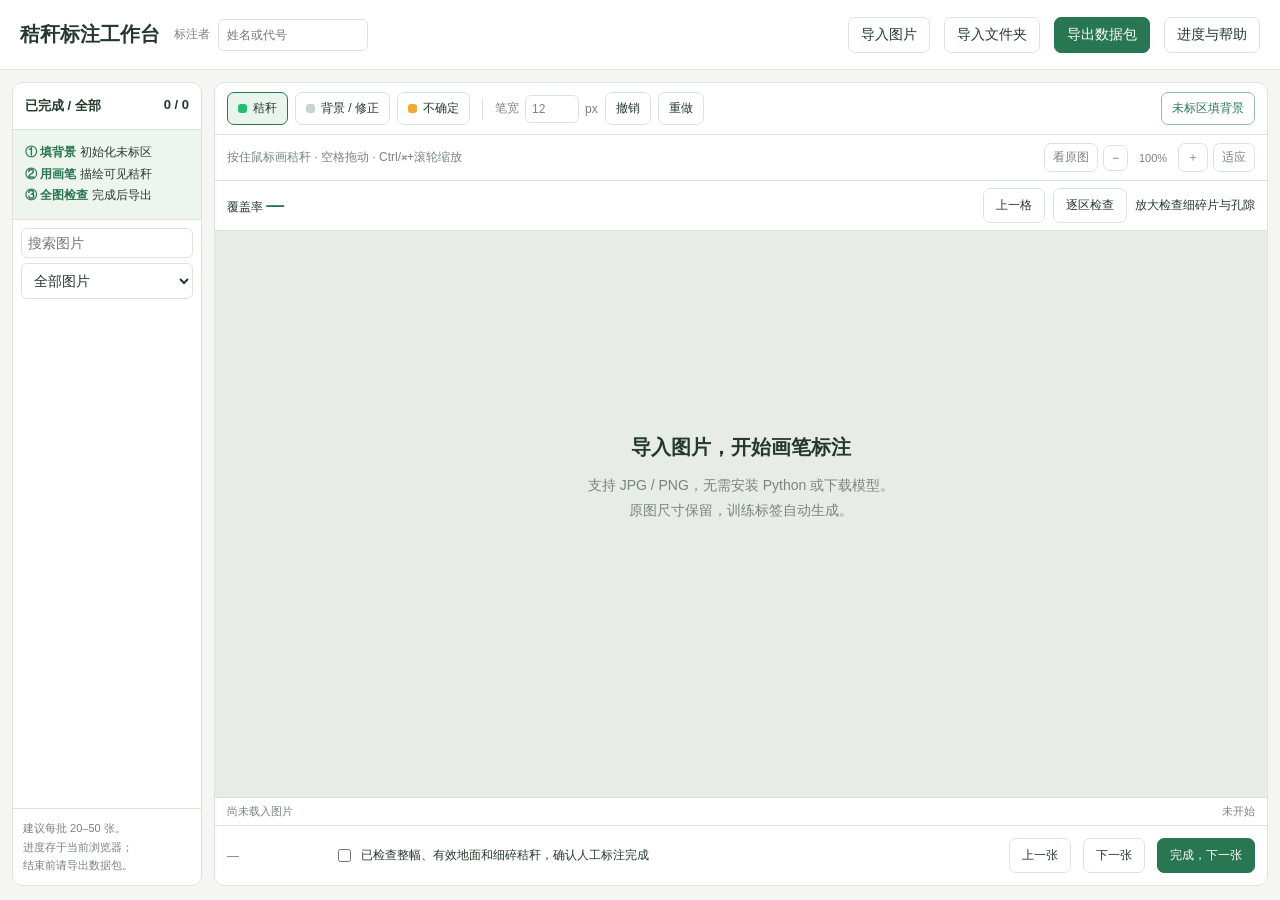
<file: 标注工具/src/strawannotate/web/index.html>
<!doctype html>
<html lang="zh-CN">
  <head>
    <meta charset="utf-8" />
    <meta name="viewport" content="width=device-width,initial-scale=1" />
    <title>秸秆标注工作台 · 画笔版</title>
    <link rel="stylesheet" href="style.css" />
    <script defer src="app.js"></script>
  </head>
  <body>
    <header>
      <h1>秸秆标注工作台</h1>
      <div class="identity">
        <label for="annotator">标注者</label
        ><input id="annotator" placeholder="姓名或代号" maxlength="80" />
      </div>
      <span class="spacer"></span>
      <button id="quick-import">导入图片</button
      ><button id="quick-folder">导入文件夹</button>
      <button id="export" class="primary">导出数据包</button
      ><button id="more">进度与帮助</button>
    </header>
    <main class="workspace">
      <aside class="panel task-panel">
        <h2 class="panel-title">
          已完成 / 全部 <span id="progress">0 / 0</span>
        </h2>
        <div class="quickstart">
          <b>① 填背景</b> 初始化未标区<br /><b>② 用画笔</b> 描绘可见秸秆<br /><b
            >③ 全图检查</b
          >
          完成后导出
        </div>
        <div class="task-controls">
          <input
            id="search"
            placeholder="搜索图片"
            aria-label="搜索图片"
          /><select id="filter" aria-label="完成状态">
            <option value="all">全部图片</option>
            <option value="todo">待完成</option>
            <option value="completed">已完成</option>
          </select>
        </div>
        <div id="tasks"></div>
        <div class="task-footer">
          建议每批 20–50 张。<br />进度存于当前浏览器；<br />结束前请导出数据包。
        </div>
      </aside>
      <section class="panel canvas-panel">
        <div class="toolbar">
          <button
            class="class active"
            data-class="255"
            title="1：可见秸秆、枯叶、碎片及地表残留根茎"
          >
            <span class="swatch" style="background: #23bc74"></span>秸秆
          </button>
          <button
            class="class"
            data-class="0"
            title="2：土壤、石块、活体杂草；也用于擦除误标"
          >
            <span class="swatch" style="background: #c9d4ca"></span>背景 / 修正
          </button>
          <button
            class="class"
            data-class="128"
            title="3：看不清的地面材料，仍计入覆盖率分母"
          >
            <span class="swatch" style="background: #f3aa34"></span>不确定
          </button>
          <span class="sep"></span
          ><label
            >笔宽<input
              id="brush-number"
              type="number"
              min="1"
              max="240"
              value="12"
              aria-label="原图像素笔宽"
            />px</label
          >
          <button id="undo" title="Ctrl/⌘+Z">撤销</button
          ><button id="redo" title="Ctrl/⌘+Shift+Z">重做</button>
          <span class="spacer"></span
          ><button id="fill-background" class="fill">未标区填背景</button>
        </div>
        <div class="hintbar">
          <span id="draw-hint"
            >按住鼠标画秸秆 · 空格拖动 · Ctrl/⌘+滚轮缩放</span
          >
          <div class="view-tools">
            <button id="overlay">看原图</button
            ><button id="zoom-out" aria-label="缩小">−</button
            ><span id="zoom-level">100%</span
            ><button id="zoom-in" aria-label="放大">＋</button
            ><button id="fit">适应</button>
          </div>
        </div>
        <div class="review-tools">
          <span>覆盖率 <strong id="live-coverage">—</strong></span
          ><span class="spacer"></span><button id="review-prev">上一格</button
          ><button id="review-next">逐区检查</button
          ><span id="review-position">放大检查细碎片与孔隙</span>
        </div>
        <div id="viewport">
          <div id="stage">
            <canvas id="canvas" aria-label="原图与人工标注画布"></canvas>
          </div>
          <div id="empty" class="empty">
            <strong>导入图片，开始画笔标注</strong>支持 JPG / PNG，无需安装
            Python 或下载模型。<br />原图尺寸保留，训练标签自动生成。
          </div>
        </div>
        <div class="canvas-footer">
          <span id="image-title">尚未载入图片</span
          ><span id="save-status">未开始</span>
        </div>
        <div class="finishbar">
          <span id="unmarked-message">—</span
          ><label class="check"
            ><input
              id="check-complete"
              type="checkbox"
            />已检查整幅、有效地面和细碎秸秆，确认人工标注完成</label
          ><button id="prev">上一张</button><button id="next">下一张</button
          ><button id="complete" class="primary">完成，下一张</button>
        </div>
      </section>
    </main>
    <div id="brush-cursor"></div>
    <div id="toast" class="toast" role="status"></div>
    <div id="busy" role="status">
      <div class="spinner"></div>
      <span id="busy-text">正在处理…</span>
    </div>
    <input
      id="image-input"
      type="file"
      accept="image/png,image/jpeg"
      multiple
      hidden
    />
    <input id="folder-input" type="file" webkitdirectory multiple hidden />
    <input id="source-input" type="file" accept=".csv" hidden />
    <input id="package-input" type="file" accept=".zip" hidden />
    <dialog id="more-dialog">
      <h2>进度与帮助</h2>
      <section class="menu-section">
        <h3>继续标注</h3>
        <button id="import-package">恢复已导出的 ZIP</button>
        <label class="field"
          >本浏览器已存批次<select id="sessions"></select
        ></label>
        <p class="hint">
          <button id="import-source">关联抽帧 metadata.csv（可选）</button
          ><br />为后续时序研究保留视频编号、帧号及时间；缺失来源留空。
        </p>
        <p id="storage-status" class="hint">
          导出包含完成项及草稿。换电脑或清缓存前，务必保存 ZIP。
        </p>
        <div class="menu-buttons">
          <input
            id="new-name"
            placeholder="新批次标注者"
            maxlength="80"
            aria-label="新批次标注者"
          /><button id="new-session">新建一批</button>
        </div>
        <p id="identity-hint" class="hint"></p>
      </section>
      <section class="menu-section">
        <h3>少数特殊区域</h3>
        <div class="menu-buttons">
          <button data-class="exclude">遮挡 / 非地面</button
          ><button data-class="restore">恢复有效地面</button
          ><button data-class="64">擦回未标</button>
        </div>
        <p class="hint">
          仅人物、工具等非地面区域可排除。阴影和难判材料不要排除，请标“不确定”。绿色包含可辨认的枯叶、茎秆、碎片及地表残留根茎；土壤、石块和活体杂草是背景。保留秸秆间的土壤孔隙。
        </p>
        <textarea
          id="notes"
          placeholder="当前图片备注（可选）"
          maxlength="4000"
        ></textarea>
        <p id="coverage" class="coverage">—</p>
        <div class="stats">
          <span>秸秆 <strong id="straw-rate">—</strong></span
          ><span>不确定 <strong id="uncertain-rate">—</strong></span
          ><span>未标 <strong id="unmarked-rate">—</strong></span
          ><span>排除 <strong id="excluded-rate">—</strong></span>
        </div>
        <p id="stats-note" class="hint"></p>
      </section>
      <section class="menu-section">
        <h3>怎么操作</h3>
        <p>
          1 秸秆，2 背景修正，3 不确定；空格拖动，Ctrl/⌘+滚轮缩放；[ / ]
          调笔宽；Ctrl/⌘+Z 撤销，Ctrl/⌘+Shift+Z 重做；Tab 切换原图。
        </p>
        <p>
          先填背景，再描绘秸秆，放大检查后勾选并点“完成”。导出后训练读取
          <b>images + training_masks</b>，按 <b>summary.csv</b> 的 completed
          行配对。<b>drafts 不可用于正式训练。</b>原图和标签没有缩放。
        </p>
      </section>
      <div class="dialog-actions">
        <button id="close-more" class="primary">返回标注</button>
      </div>
    </dialog>
    <dialog id="export-dialog">
      <h2>数据包已导出</h2>
      <p id="export-count"></p>
      <p>
        训练：<b>images + training_masks</b><br />覆盖率和文件对应：<b
          >summary.csv</b
        ><br />继续标注：用“恢复已导出的 ZIP”。
      </p>
      <div id="export-location"></div>
      <p class="hint">
        不确定像素保留在分母中；有不确定区域时输出覆盖率上下界，不虚构精确值。请保留完整
        ZIP。
      </p>
      <div class="dialog-actions">
        <button id="close-export" class="primary">继续标注</button>
      </div>
    </dialog>
  </body>
</html>
</file>
<file: 标注工具/src/strawannotate/web/style.css>
:root {
  --bg: #f5f6f3;
  --ink: #25382e;
  --muted: #78857d;
  --line: #dce3dc;
  --green: #287652;
  --light: #e8f4ec;
}
* {
  box-sizing: border-box;
}
body {
  margin: 0;
  background: var(--bg);
  color: var(--ink);
  font:
    14px -apple-system,
    BlinkMacSystemFont,
    "Segoe UI",
    sans-serif;
}
button,
input,
select,
textarea {
  font: inherit;
  color: inherit;
}
button {
  border: 1px solid var(--line);
  border-radius: 7px;
  padding: 8px 12px;
  background: white;
  cursor: pointer;
}
button:hover {
  background: var(--light);
}
button.active {
  border-color: var(--green);
  background: var(--light);
}
button.primary {
  background: var(--green);
  border-color: var(--green);
  color: white;
}
button:disabled {
  opacity: 0.5;
  cursor: default;
}
input,
select,
textarea {
  border: 1px solid var(--line);
  border-radius: 6px;
  padding: 8px;
  background: white;
}
button:focus-visible,
input:focus-visible,
select:focus-visible {
  outline: 3px solid #74a9dd;
}
header {
  height: 70px;
  padding: 14px 20px;
  background: white;
  border-bottom: 1px solid var(--line);
  display: flex;
  align-items: center;
  gap: 14px;
}
h1 {
  font-size: 20px;
  margin: 0;
  white-space: nowrap;
}
.identity {
  display: flex;
  align-items: center;
  gap: 8px;
  color: var(--muted);
  font-size: 12px;
  margin-left: 12px;
}
.identity input {
  width: 150px;
  color: var(--ink);
}
.spacer {
  flex: 1;
}
.workspace {
  display: grid;
  grid-template-columns: 164px minmax(0, 1fr);
  gap: 12px;
  padding: 12px;
  height: calc(100vh - 70px);
  min-height: 500px;
}
.panel {
  background: white;
  border: 1px solid var(--line);
  border-radius: 10px;
  overflow: hidden;
}
.task-panel {
  display: flex;
  flex-direction: column;
}
.panel-title {
  font-size: 13px;
  font-weight: 600;
  padding: 14px 12px;
  margin: 0;
  border-bottom: 1px solid var(--line);
  display: flex;
  justify-content: space-between;
}
#tasks {
  overflow: auto;
  flex: 1;
  padding: 7px;
}
.task {
  display: block;
  text-align: left;
  width: 100%;
  padding: 9px;
  margin-bottom: 5px;
}
.task.selected {
  background: var(--light);
  border-color: var(--green);
  box-shadow: inset 2px 0 var(--green);
}
.task .name {
  font-size: 12px;
  display: block;
  white-space: nowrap;
  overflow: hidden;
  text-overflow: ellipsis;
}
.task .detail {
  font-size: 11px;
  color: var(--muted);
  display: block;
  margin-top: 4px;
}
.task .done {
  color: var(--green);
}
.task-footer {
  padding: 10px;
  font-size: 11px;
  color: var(--muted);
  line-height: 1.7;
  border-top: 1px solid var(--line);
}
.canvas-panel {
  position: relative;
  display: flex;
  flex-direction: column;
}
.toolbar {
  padding: 9px 12px;
  display: flex;
  gap: 7px;
  align-items: center;
  flex-wrap: wrap;
  border-bottom: 1px solid var(--line);
}
.toolbar button {
  font-size: 12px;
  padding: 7px 10px;
}
.tool-group {
  display: flex;
  align-items: center;
  gap: 5px;
}
.sep {
  width: 1px;
  height: 22px;
  background: var(--line);
  margin: 0 5px;
}
.class {
  display: flex;
  align-items: center;
  gap: 6px;
}
.swatch {
  width: 9px;
  height: 9px;
  border-radius: 3px;
  display: inline-block;
}
.toolbar label {
  display: flex;
  gap: 6px;
  align-items: center;
  font-size: 12px;
  color: var(--muted);
}
#brush-number {
  width: 54px;
  padding: 6px;
}
.fill {
  color: var(--green);
  border-color: #9abca7;
}
.hintbar {
  padding: 8px 12px;
  display: flex;
  justify-content: space-between;
  align-items: center;
  gap: 12px;
  color: var(--muted);
  font-size: 12px;
  border-bottom: 1px solid var(--line);
}
.view-tools {
  display: flex;
  gap: 5px;
  align-items: center;
  white-space: nowrap;
}
.view-tools button {
  font-size: 12px;
  padding: 5px 8px;
}
#zoom-level {
  width: 40px;
  text-align: center;
  font-size: 11px;
}
#viewport {
  flex: 1;
  overflow: auto;
  position: relative;
  background: #e8ece6;
  overscroll-behavior: contain;
}
#stage {
  position: relative;
  display: none;
  width: max-content;
  margin: 20px;
  line-height: 0;
  box-shadow: 0 3px 14px #0002;
}
canvas {
  display: block;
  image-rendering: pixelated;
  touch-action: none;
  cursor: crosshair;
}
.empty {
  position: absolute;
  top: 35%;
  left: 15%;
  right: 15%;
  text-align: center;
  color: var(--muted);
  line-height: 1.8;
}
.empty strong {
  display: block;
  font-size: 20px;
  color: var(--ink);
  margin-bottom: 8px;
}
.canvas-footer {
  padding: 6px 12px;
  font-size: 11px;
  display: flex;
  justify-content: space-between;
  gap: 12px;
  color: var(--muted);
  border-top: 1px solid var(--line);
}
#image-title {
  overflow: hidden;
  white-space: nowrap;
  text-overflow: ellipsis;
}
#save-status {
  white-space: nowrap;
}
.finishbar {
  display: flex;
  gap: 12px;
  align-items: center;
  padding: 12px;
  border-top: 1px solid var(--line);
  flex-wrap: wrap;
}
.check {
  display: flex;
  gap: 7px;
  align-items: flex-start;
  font-size: 12px;
  line-height: 1.6;
}
.check input {
  accent-color: var(--green);
  margin-top: 3px;
}
.finishbar .check {
  flex: 1;
  margin: 0;
}
.finishbar button {
  font-size: 12px;
}
#unmarked-message {
  font-size: 12px;
  color: var(--muted);
  min-width: 95px;
}
#brush-cursor {
  position: fixed;
  border: 1px solid white;
  box-shadow: 0 0 0 1px #2229;
  border-radius: 50%;
  pointer-events: none;
  display: none;
  z-index: 3;
}
.toast {
  position: fixed;
  bottom: 22px;
  left: 50%;
  transform: translateX(-50%);
  max-width: 80vw;
  border: 1px solid var(--line);
  background: white;
  box-shadow: 0 8px 40px #0002;
  padding: 13px 18px;
  border-radius: 9px;
  z-index: 10;
  font-size: 13px;
  display: none;
  line-height: 1.6;
}
.toast.error {
  border-color: #d59876;
  color: #8f391d;
}
dialog {
  border: 1px solid var(--line);
  border-radius: 12px;
  max-width: 650px;
  width: 90vw;
  max-height: 85vh;
  padding: 24px;
  box-shadow: 0 15px 60px #0003;
  line-height: 1.8;
  color: var(--ink);
}
dialog::backdrop {
  background: #152b2466;
}
dialog h2 {
  font-size: 20px;
  margin: 0 0 10px;
}
dialog h3 {
  font-size: 14px;
  margin-bottom: 6px;
}
dialog p,
dialog li {
  font-size: 13px;
}
.dialog-actions {
  display: flex;
  justify-content: flex-end;
  gap: 8px;
  margin-top: 16px;
}
.menu-section {
  padding: 13px 0;
  border-bottom: 1px solid var(--line);
}
.menu-section h3 {
  margin: 0 0 8px;
}
.menu-buttons {
  display: flex;
  gap: 7px;
  flex-wrap: wrap;
}
.field {
  display: block;
  font-size: 12px;
  color: var(--muted);
  margin: 8px 0;
}
.field input,
.field select {
  display: block;
  margin-top: 4px;
  width: 100%;
}
.hint {
  color: var(--muted);
  font-size: 12px;
  line-height: 1.7;
  margin: 6px 0;
}
.range-row {
  display: flex;
  align-items: center;
  gap: 10px;
  font-size: 12px;
}
.stats {
  display: flex;
  gap: 15px;
  flex-wrap: wrap;
  font-size: 12px;
  color: var(--muted);
}
.stats strong {
  color: var(--ink);
}
.coverage {
  font-size: 20px;
  margin: 8px 0;
}
#notes {
  width: 100%;
  resize: vertical;
  min-height: 60px;
  font-size: 13px;
}
#busy {
  position: fixed;
  inset: 0;
  background: #ffffffb8;
  z-index: 20;
  display: none;
  align-items: center;
  justify-content: center;
  flex-direction: column;
  gap: 15px;
  font-size: 16px;
}
.spinner {
  width: 30px;
  height: 30px;
  border: 3px solid var(--line);
  border-top-color: var(--green);
  border-radius: 50%;
  animation: spin 1s linear infinite;
}
@keyframes spin {
  to {
    transform: rotate(360deg);
  }
}
.hidden {
  display: none !important;
}
@media (max-width: 1100px) {
  .toolbar {
    gap: 5px;
  }
  .toolbar button {
    padding: 6px 8px;
  }
  .sep {
    margin: 0 2px;
  }
  .workspace {
    grid-template-columns: 140px minmax(0, 1fr);
  }
  .hintbar {
    font-size: 11px;
  }
  .finishbar {
    gap: 8px;
  }
  .finishbar .check {
    min-width: 200px;
  }
}
@media (max-width: 740px) {
  header {
    padding: 10px;
    gap: 7px;
  }
  .identity {
    margin-left: 0;
  }
  .identity label {
    display: none;
  }
  .identity input {
    width: 110px;
  }
  h1 {
    font-size: 17px;
  }
  .workspace {
    grid-template-columns: 92px minmax(0, 1fr);
    gap: 6px;
    padding: 6px;
  }
  .task {
    padding: 7px;
  }
  .task-footer {
    padding: 6px;
  }
  .toolbar {
    padding: 7px;
  }
  .hintbar {
    flex-wrap: wrap;
  }
  .finishbar .check {
    min-width: 100%;
  }
  #unmarked-message {
    min-width: 0;
  }
  .canvas-footer {
    flex-direction: column;
    gap: 3px;
  }
}

header {
  height: auto;
  min-height: 70px;
  flex-wrap: wrap;
}
.workspace {
  grid-template-columns: 190px minmax(0, 1fr);
}
.quickstart {
  padding: 12px;
  background: #eef5ef;
  border-bottom: 1px solid var(--line);
  font-size: 12px;
  line-height: 1.8;
}
.quickstart b {
  color: var(--green);
}
#live-coverage {
  font-size: 18px;
  font-weight: 650;
  color: var(--green);
}
.review-tools {
  padding: 7px 12px;
  display: flex;
  gap: 8px;
  align-items: center;
  border-bottom: 1px solid var(--line);
  font-size: 12px;
  flex-wrap: wrap;
}
#export-location {
  white-space: pre-wrap;
  overflow-wrap: anywhere;
  background: var(--bg);
  padding: 12px;
  border-radius: 8px;
  font-size: 12px;
}
@media (max-width: 740px) {
  .workspace {
    grid-template-columns: 100px minmax(0, 1fr);
  }
  header .identity {
    order: 2;
  }
  .quickstart {
    padding: 7px;
  }
}

/* Focused manual annotation */
#search {
  width: 100%;
  padding: 6px;
}
#filter {
  width: 100%;
  margin-top: 5px;
}
.task-controls {
  padding: 8px;
}
.identity {
  margin-left: 0;
}
.quickstart {
  font-size: 12px;
}
.menu-section {
  padding: 10px 0;
}
.workspace {
  height: calc(100dvh - 72px);
}
</file>
